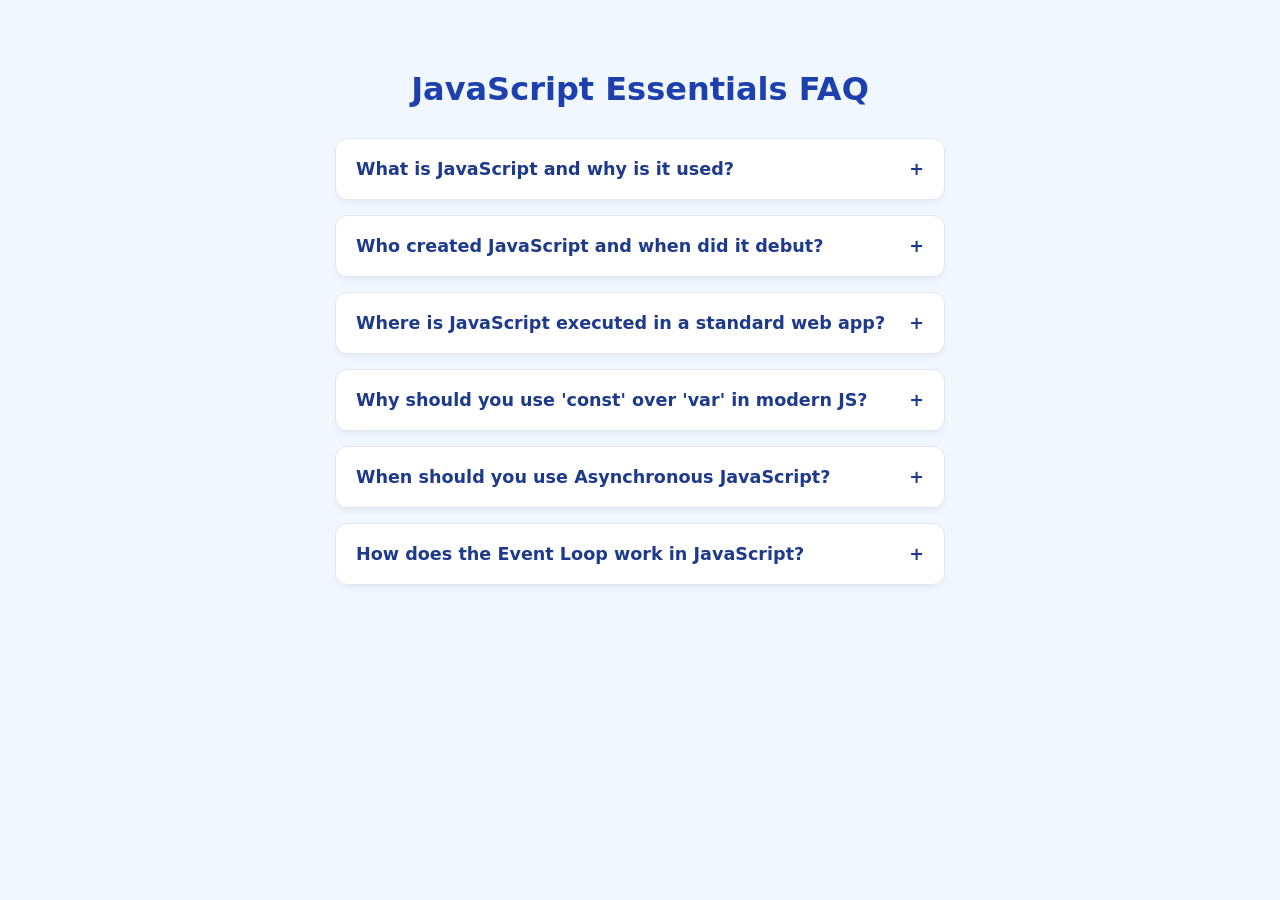
<file: beginner/js-accordion/index.html>
<!DOCTYPE html>
<html lang="en">
  <head>
    <meta charset="UTF-8" />
    <meta name="viewport" content="width=device-width, initial-scale=1.0" />
    <title>JavaScript FAQ Accordion</title>
    <link rel="stylesheet" href="style.css" />
  </head>
  <body>
    <main class="wrapper">
      <h1 class="main-title">JavaScript Essentials FAQ</h1>
      <div id="accordion-container" class="accordion"></div>
    </main>

    <script src="app.js"></script>
  </body>
</html>
</file>
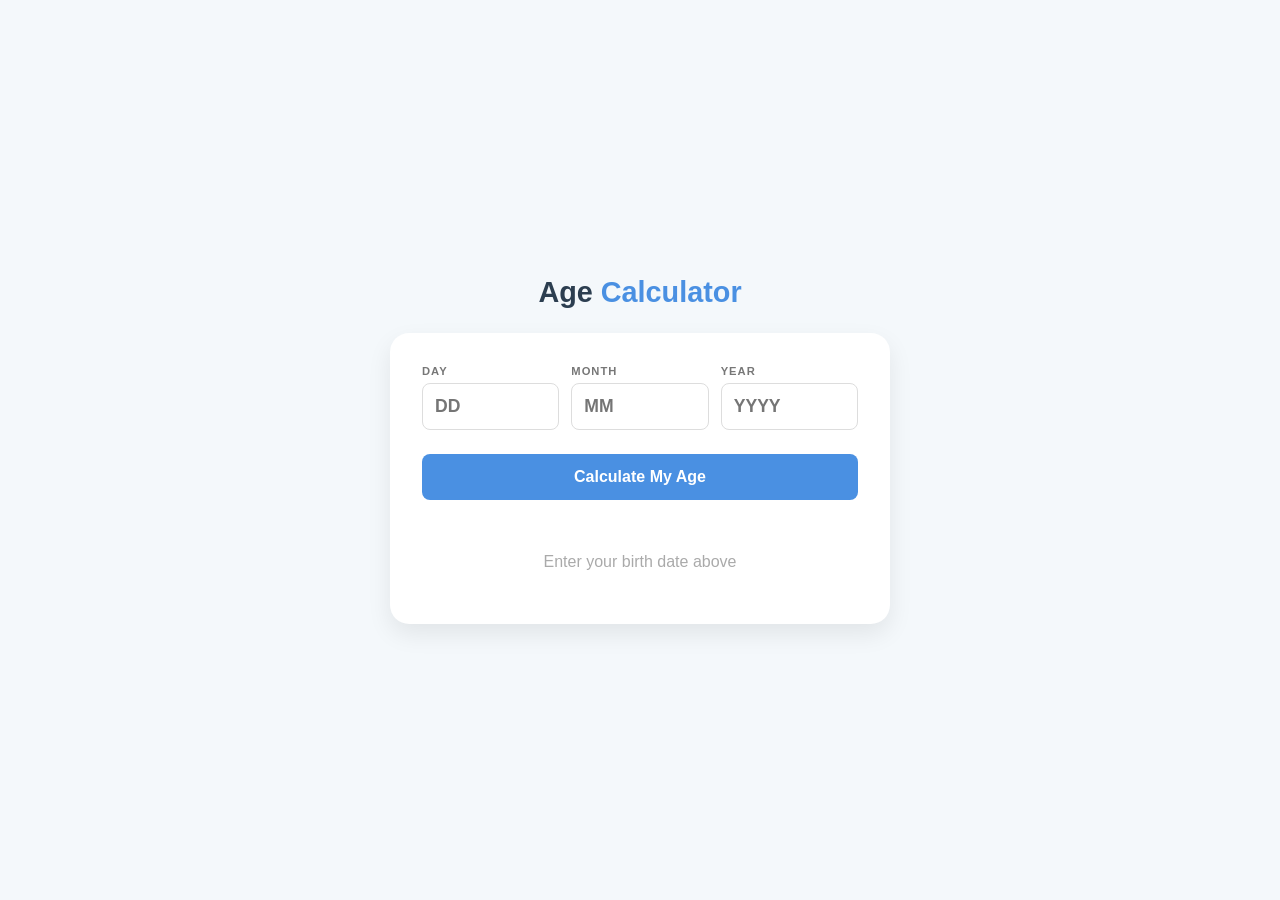
<file: beginner/js-age-calculator/index.html>
<!DOCTYPE html>
<html lang="en">
  <head>
    <meta charset="UTF-8" />
    <meta name="viewport" content="width=device-width, initial-scale=1.0" />
    <title>Age Calculator</title>
    <link rel="stylesheet" href="style.css" />
  </head>
  <body>
    <div class="main-wrapper" id="root"></div>
    <script src="app.js"></script>
  </body>
</html>
</file>
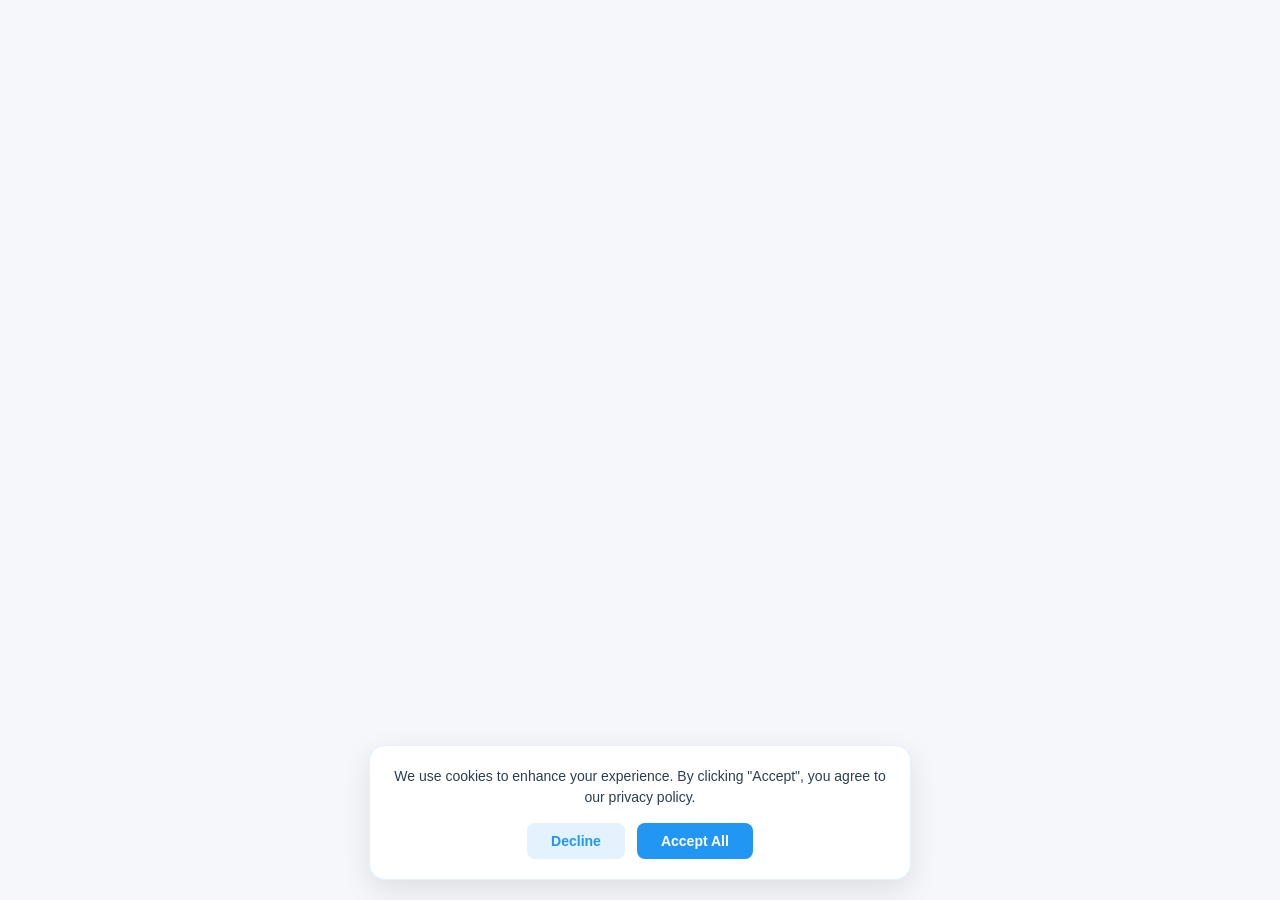
<file: beginner/js-cookie-consent/index.html>
<!DOCTYPE html>
<html lang="en">
  <head>
    <meta charset="UTF-8" />
    <meta name="viewport" content="width=device-width, initial-scale=1.0" />
    <title>Cookie Consent UI</title>
    <link rel="stylesheet" href="style.css" />
  </head>
  <body>
    <!-- Cookie Banner -->
    <div id="cookieBanner" class="cookie-container">
      <div class="cookie-content">
        <p class="cookie-text">
          We use cookies to enhance your experience. By clicking "Accept", you
          agree to our privacy policy.
        </p>
        <div class="cookie-actions">
          <button id="btnReject" class="btn btn-secondary">Decline</button>
          <button id="btnAccept" class="btn btn-primary">Accept All</button>
        </div>
      </div>
    </div>

    <script src="app.js"></script>
  </body>
</html>
</file>
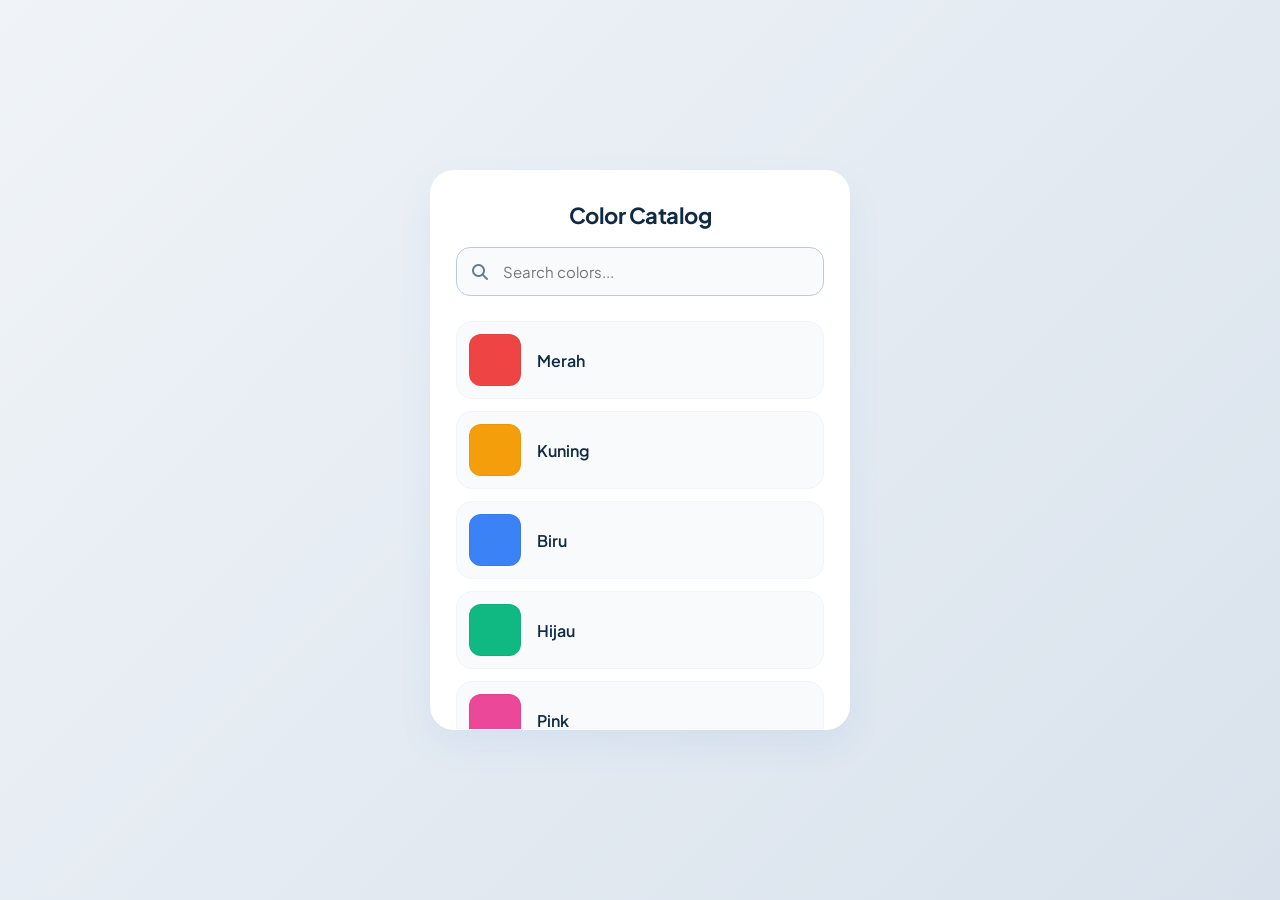
<file: beginner/js-product-search-and-filter/index.html>
<!DOCTYPE html>
<html lang="en">
  <head>
    <meta charset="UTF-8" />
    <meta name="viewport" content="width=device-width, initial-scale=1.0" />
    <title>Color Catalog - Search Filter</title>

    <link
      href="https://fonts.googleapis.com/css2?family=Plus+Jakarta+Sans:wght@400;500;600;700&display=swap"
      rel="stylesheet"
    />
    <link
      rel="stylesheet"
      href="https://cdnjs.cloudflare.com/ajax/libs/font-awesome/6.5.2/css/all.min.css"
    />

    <link rel="stylesheet" href="style.css" />
  </head>
  <body>
    <div class="search-container">
      <div class="search-header">
        <h1 class="app-title">Color Catalog</h1>
        <div class="search-box-wrapper">
          <i class="fa-solid fa-magnifying-glass"></i>
          <input
            type="text"
            placeholder="Search colors..."
            id="search"
            class="search-input"
          />
        </div>
      </div>

      <div class="product-list">
        <div class="product-item">
          <div class="color-preview bg-red"></div>
          <div class="product-detail">
            <h2>Merah</h2>
          </div>
        </div>

        <div class="product-item">
          <div class="color-preview bg-yellow"></div>
          <div class="product-detail">
            <h2>Kuning</h2>
          </div>
        </div>

        <div class="product-item">
          <div class="color-preview bg-blue"></div>
          <div class="product-detail">
            <h2>Biru</h2>
          </div>
        </div>

        <div class="product-item">
          <div class="color-preview bg-green"></div>
          <div class="product-detail">
            <h2>Hijau</h2>
          </div>
        </div>

        <div class="product-item">
          <div class="color-preview bg-pink"></div>
          <div class="product-detail">
            <h2>Pink</h2>
          </div>
        </div>

        <div class="product-item">
          <div class="color-preview bg-purple"></div>
          <div class="product-detail">
            <h2>Ungu</h2>
          </div>
        </div>

        <div class="product-item">
          <div class="color-preview bg-gray"></div>
          <div class="product-detail">
            <h2>Abu Abu</h2>
          </div>
        </div>

        <div class="product-item">
          <div class="color-preview bg-skyblue"></div>
          <div class="product-detail">
            <h2>Biru Langit</h2>
          </div>
        </div>
      </div>
    </div>

    <script src="script.js"></script>
  </body>
</html>
</file>
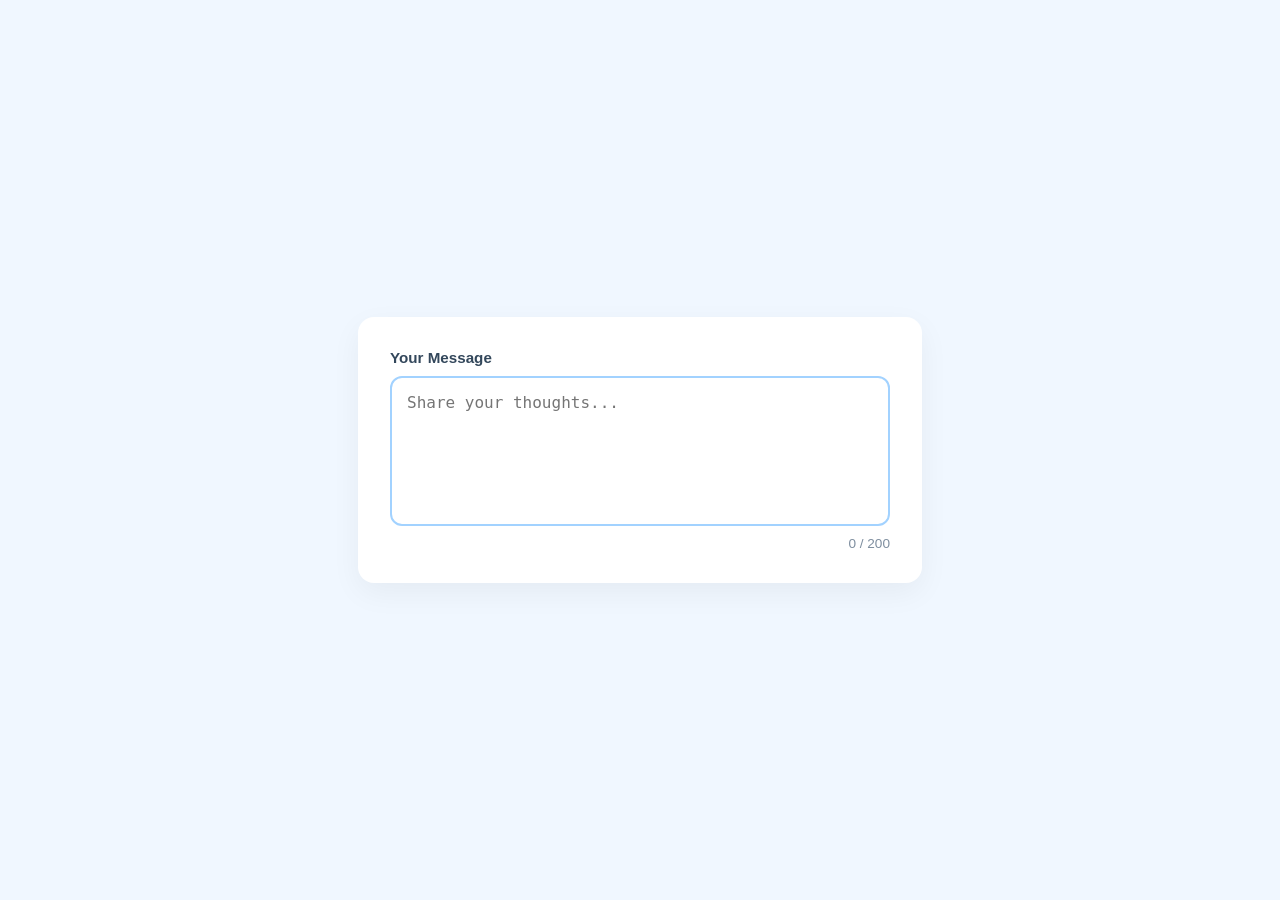
<file: beginner/js-restricted-text-area/index.html>
<!DOCTYPE html>
<html lang="en">
  <head>
    <meta charset="UTF-8" />
    <meta name="viewport" content="width=device-width, initial-scale=1.0" />
    <title>Restricted Textarea</title>
    <link rel="stylesheet" href="style.css" />
  </head>
  <body>
    <main class="app-container">
      <div class="input-wrapper">
        <label for="messageInput" class="input-label">Your Message</label>
        <textarea
          id="messageInput"
          class="text-area"
          placeholder="Share your thoughts..."
          maxlength="200"
        ></textarea>

        <div class="counter-footer">
          <span id="charCounter">0</span> / <span id="maxLimit">200</span>
        </div>
      </div>
    </main>
    <script src="app.js"></script>
  </body>
</html>
</file>
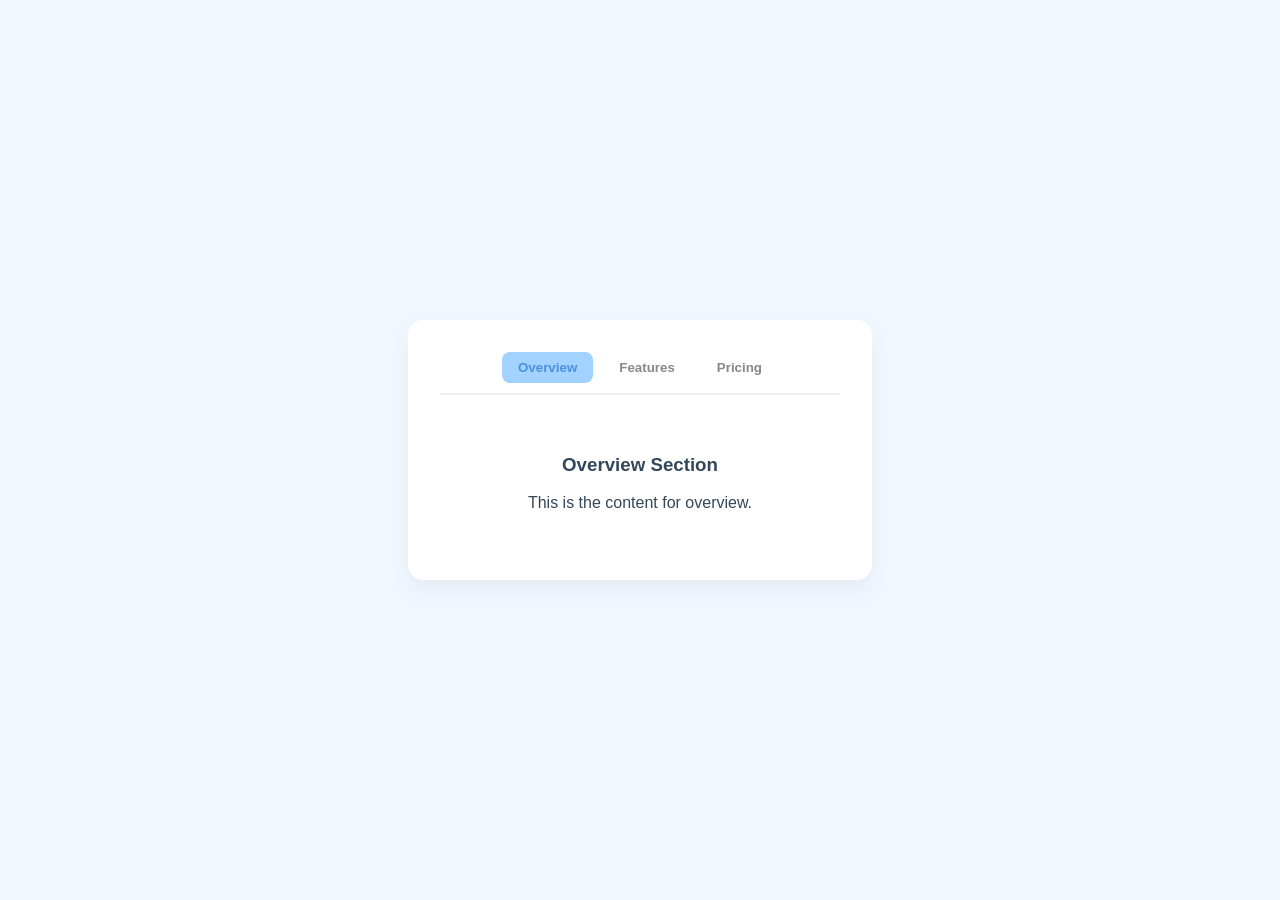
<file: beginner/js-simple-tabs/index.html>
<!DOCTYPE html>
<html lang="en">
  <head>
    <meta charset="UTF-8" />
    <meta name="viewport" content="width=device-width, initial-scale=1.0" />
    <title>Simple Tabs</title>
    <link rel="stylesheet" href="style.css" />
  </head>
  <body>
    <main class="app-container">
      <div id="tabNavigation" class="tab-nav"></div>
      <div id="tabDisplay" class="tab-display"></div>
    </main>
    <script src="app.js"></script>
  </body>
</html>
</file>
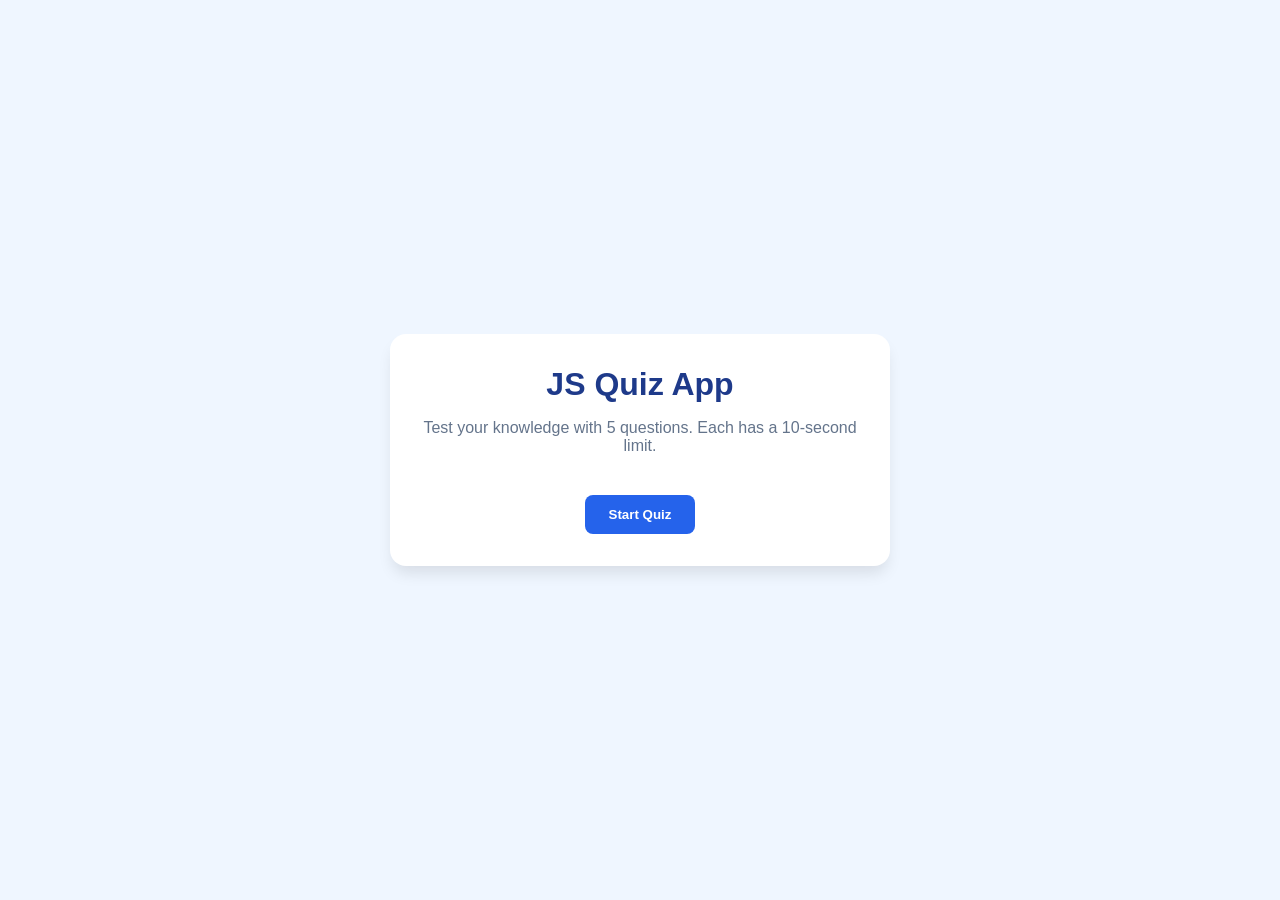
<file: intermediate/quiz-app/index.html>
<!DOCTYPE html>
<html lang="en">
  <head>
    <meta charset="UTF-8" />
    <meta name="viewport" content="width=device-width, initial-scale=1.0" />
    <title>JS Quiz App</title>
    <link rel="stylesheet" href="style.css" />
  </head>
  <body>
    <div id="app"></div>
    <script src="app.js"></script>
  </body>
</html>
</file>
<file: beginner/js-accordion/style.css>
/* Base Reset */
* {
  margin: 0;
  padding: 0;
  box-sizing: border-box;
  font-family: "Inter", system-ui, -apple-system, sans-serif;
}

body {
  background-color: #f0f7ff;
  display: flex;
  justify-content: center;
  padding-top: 50px;
  color: #334155;
}

.wrapper {
  width: 100%;
  max-width: 650px;
  padding: 20px;
}

.main-title {
  text-align: center;
  margin-bottom: 30px;
  color: #1e40af;
}

/* Accordion Component */
.accordion-item {
  background: #ffffff;
  border-radius: 12px;
  margin-bottom: 15px;
  box-shadow: 0 4px 6px -1px rgba(0, 0, 0, 0.05);
  overflow: hidden;
  border: 1px solid #e2e8f0;
  transition: all 0.3s ease;
}

.accordion-item:hover {
  border-color: #93c5fd;
}

.accordion-header {
  width: 100%;
  padding: 20px;
  display: flex;
  justify-content: space-between;
  align-items: center;
  cursor: pointer;
  background: none;
  border: none;
  font-size: 1.1rem;
  font-weight: 600;
  color: #1e3a8a;
  text-align: left;
  transition: background 0.2s ease;
}

.accordion-header:hover {
  background-color: #f8fbff;
}

/* Accordion Body */
.accordion-content {
  max-height: 0;
  overflow: hidden;
  transition: max-height 0.4s cubic-bezier(0.4, 0, 0.2, 1);
}

.content-inner {
  padding: 0 20px 20px 20px;
  line-height: 1.6;
  color: #475569;
}

/* State Classes */
.accordion-item.active {
  border-color: #3b82f6;
  box-shadow: 0 10px 15px -3px rgba(59, 130, 246, 0.1);
}

.accordion-item.active .accordion-header {
  color: #2563eb;
}
</file>
<file: beginner/js-age-calculator/style.css>
:root {
  --primary-blue: #4a90e2;
  --dark-blue: #2c3e50;
  --soft-blue-bg: #f4f8fb;
  --error-red: #e74c3c;
  --white: #ffffff;
  --shadow: 0 10px 25px rgba(0, 0, 0, 0.08);
}

* {
  box-sizing: border-box;
  margin: 0;
  padding: 0;
}

body {
  font-family: "Inter", -apple-system, sans-serif;
  background-color: var(--soft-blue-bg);
  display: flex;
  justify-content: center;
  align-items: center;
  min-height: 100vh;
  padding: 20px;
}

.main-wrapper {
  width: 100%;
  max-width: 500px;
  text-align: center;
}

.app-title {
  color: var(--dark-blue);
  margin-bottom: 1.5rem;
  font-size: 1.8rem;
  font-weight: 800;
}

.app-title span {
  color: var(--primary-blue);
}

#calculatorCard {
  background: var(--white);
  padding: 2rem;
  border-radius: 1.2rem;
  box-shadow: var(--shadow);
  width: 100%;
}

.input-row {
  display: flex;
  gap: 12px;
  margin-bottom: 1.5rem;
}

.input-group {
  display: flex;
  flex-direction: column;
  flex: 1; 
  text-align: left;
}

.input-group label {
  font-size: 0.7rem;
  font-weight: 700;
  color: #777;
  margin-bottom: 6px;
  letter-spacing: 1px;
}

.input-group input {
  width: 100%;
  padding: 12px;
  font-size: 1.1rem;
  font-weight: 600;
  border: 1px solid #ddd;
  border-radius: 8px;
  outline: none;
  transition: all 0.2s ease;
}

.input-group input:focus {
  border-color: var(--primary-blue);
  box-shadow: 0 0 0 3px rgba(74, 144, 226, 0.1);
}

.calculate-btn {
  background: var(--primary-blue);
  color: white;
  border: none;
  width: 100%;
  padding: 14px;
  border-radius: 8px;
  font-size: 1rem;
  font-weight: 600;
  cursor: pointer;
  transition: background 0.3s ease;
}

.calculate-btn:hover {
  background: #357abd;
}

#resultArea {
  margin-top: 2rem;
  min-height: 60px;
  display: flex;
  flex-direction: column;
  justify-content: center;
  align-items: center;
}

.age-text {
  font-size: 1.2rem;
  color: var(--dark-blue);
  line-height: 1.6;
  font-weight: 500;
}

.age-number {
  font-weight: 800;
  color: var(--primary-blue);
  font-size: 1.4rem;
}

.error-message {
  background: #fff5f5;
  color: var(--error-red);
  padding: 10px;
  border-radius: 6px;
  font-size: 0.85rem;
  font-weight: 500;
  border-left: 4px solid var(--error-red);
  width: 100%;
}

@media (max-width: 400px) {
  .input-row {
    flex-direction: column;
  }
}
</file>
<file: beginner/js-cookie-consent/style.css>
:root {
  --soft-blue: #e3f2fd;
  --primary-blue: #2196f3;
  --dark-blue: #1976d2;
  --text-main: #2c3e50;
  --white: #ffffff;
}

body {
  margin: 0;
  font-family: "Inter", sans-serif;
  background-color: #f5f7fa;
}

.cookie-container {
  position: fixed;
  bottom: 20px;
  left: 50%;
  transform: translateX(-50%); 
  width: 90%;
  max-width: 500px;
  background-color: var(--white);
  padding: 20px;
  border-radius: 16px;
  box-shadow: 0 10px 30px rgba(0, 0, 0, 0.1);
  border: 1px solid var(--soft-blue);
  z-index: 9999;
  transition: opacity 0.4s ease, transform 0.4s ease;
}

.cookie-content {
  display: flex;
  flex-direction: column;
  gap: 15px;
  text-align: center;
}

.cookie-text {
  color: var(--text-main);
  font-size: 14px;
  line-height: 1.5;
  margin: 0;
}

.cookie-actions {
  display: flex;
  justify-content: center;
  gap: 12px;
}

.btn {
  padding: 10px 24px;
  border-radius: 8px;
  font-size: 14px;
  font-weight: 600;
  cursor: pointer;
  transition: all 0.2s ease;
  border: none;
}

.btn-primary {
  background-color: var(--primary-blue);
  color: white;
}

.btn-primary:hover {
  background-color: var(--dark-blue);
}

.btn-secondary {
  background-color: var(--soft-blue);
  color: var(--primary-blue);
}

.btn-secondary:hover {
  background-color: #d1e9ff;
}

.is-hidden {
  opacity: 0;
  transform: translate(-50%, 20px);
  pointer-events: none;
}
</file>
<file: beginner/js-product-search-and-filter/style.css>
/* 1. CSS Variables & Reset (Soft Blue Theme) */
:root {
  --bg-gradient: linear-gradient(135deg, #f0f4f8 0%, #d9e2ec 100%);
  --card-bg: #ffffff;
  --primary-blue: #3b82f6;
  --accent-blue: #60a5fa;
  --text-main: #102a43;
  --text-muted: #627d98;
  --border-color: #bcccdc;
  --shadow-color: rgba(59, 130, 246, 0.08);
}

* {
  margin: 0;
  padding: 0;
  box-sizing: border-box;
  font-family: "Plus Jakarta Sans", sans-serif;
}

body {
  min-height: 100vh;
  display: flex;
  align-items: center;
  justify-content: center;
  background: var(--bg-gradient);
  color: var(--text-main);
  padding: 20px;
}

/* 2. Container & Layout (Responsive) */
.search-container {
  width: 100%;
  max-width: 420px;
  height: 560px;
  background-color: var(--card-bg);
  border-radius: 24px;
  box-shadow: 0 15px 35px var(--shadow-color);
  display: flex;
  flex-direction: column;
  overflow: hidden;
  border: 1px solid rgba(255, 255, 255, 0.6);
}

.search-header {
  padding: 30px 25px 15px 25px;
  background-color: var(--card-bg);
}

.app-title {
  font-size: 22px;
  font-weight: 700;
  color: var(--text-main);
  margin-bottom: 18px;
  letter-spacing: -0.5px;
  text-align: center;
}

/* Input Styling with Icon */
.search-box-wrapper {
  position: relative;
  display: flex;
  align-items: center;
}

.search-box-wrapper i {
  position: absolute;
  left: 16px;
  color: var(--text-muted);
  font-size: 16px;
  pointer-events: none;
}

.search-input {
  width: 100%;
  padding: 14px 16px 14px 46px;
  border: 1.5px solid var(--border-color);
  border-radius: 14px;
  font-size: 15px;
  color: var(--text-main);
  background-color: #f8fafc;
  outline: none;
  transition: all 0.3s ease;
}

.search-input:focus {
  border-color: var(--accent-blue);
  background-color: #fff;
  box-shadow: 0 0 0 4px rgba(96, 165, 250, 0.15);
}

/* 3. Product List Styling (Scrollable) */
.product-list {
  flex: 1;
  padding: 10px 25px 25px 25px;
  overflow-y: auto;
  display: flex;
  flex-direction: column;
  gap: 12px;
}

/* Custom Scrollbar */
.product-list::-webkit-scrollbar {
  width: 6px;
}

.product-list::-webkit-scrollbar-thumb {
  background-color: #cbd5e1;
  border-radius: 10px;
}

.product-list::-webkit-scrollbar-track {
  background: transparent;
}

/* Product Item Row */
.product-item {
  display: flex;
  align-items: center;
  padding: 12px;
  background-color: #f8fafc;
  border: 1px solid #f1f5f9;
  border-radius: 16px;
  cursor: pointer;
  transition: all 0.25s ease;
  gap: 16px;
}

.product-item:hover {
  background-color: #ffffff;
  border-color: var(--accent-blue);
  transform: translateY(-2px);
  box-shadow: 0 8px 20px rgba(59, 130, 246, 0.06);
}

/* Color Preview Box */
.color-preview {
  width: 52px;
  height: 52px;
  border-radius: 12px;
  flex-shrink: 0;
  box-shadow: inset 0 0 0 1px rgba(0, 0, 0, 0.05);
}

/* Dynamic Color Swatches */
.bg-red {
  background-color: #ef4444;
}
.bg-yellow {
  background-color: #f59e0b;
}
.bg-blue {
  background-color: #3b82f6;
}
.bg-green {
  background-color: #10b981;
}
.bg-pink {
  background-color: #ec4899;
}
.bg-purple {
  background-color: #8b5cf6;
}
.bg-gray {
  background-color: #64748b;
}
.bg-skyblue {
  background-color: #38bdf8;
}

.product-detail {
  display: flex;
  flex-direction: column;
}

.product-detail h2 {
  font-size: 16px;
  font-weight: 600;
  color: var(--text-main);
}

/* Responsive Breakpoint */
@media screen and (max-width: 480px) {
  .search-container {
    height: 100%;
    max-height: 520px;
    border-radius: 18px;
  }
  .search-header {
    padding: 20px 20px 10px 20px;
  }
  .product-list {
    padding: 10px 20px 20px 20px;
  }
}
</file>
<file: beginner/js-restricted-text-area/style.css>
:root {
  --bg-soft-blue: #f0f7ff;
  --border-blue: #a2d2ff;
  --focus-blue: #4a90e2;
  --text-main: #33475b;
  --text-secondary: #7e8e9f;
  --error-red: #ff6b6b;
  --white: #ffffff;
}

body {
  margin: 0;
  display: flex;
  justify-content: center;
  align-items: center;
  min-height: 100vh;
  background-color: var(--bg-soft-blue);
  font-family: "Inter", sans-serif;
  color: var(--text-main);
}

.app-container {
  background: var(--white);
  padding: 2rem;
  border-radius: 16px;
  box-shadow: 0 10px 30px rgba(0, 0, 0, 0.05);
  width: 100%;
  max-width: 500px;
}

.input-wrapper {
  display: flex;
  flex-direction: column;
  gap: 10px;
}

.input-label {
  font-weight: 600;
  font-size: 0.95rem;
  color: var(--text-main);
}

.text-area {
  width: 100%;
  height: 150px;
  padding: 15px;
  box-sizing: border-box;
  border: 2px solid var(--border-blue);
  border-radius: 12px;
  font-size: 1rem;
  color: var(--text-main);
  resize: none;
  transition: all 0.3s ease;
}

.text-area:focus {
  outline: none;
  border-color: var(--focus-blue);
  box-shadow: 0 0 8px rgba(74, 144, 226, 0.2);
}

.counter-footer {
  text-align: right;
  font-size: 0.85rem;
  color: var(--text-secondary);
  font-weight: 500;
}

.is-limit-reached {
  color: var(--error-red);
  transform: scale(1.1);
  transition: transform 0.2s ease;
}
</file>
<file: beginner/js-simple-tabs/style.css>
:root {
  --primary-blue: #a2d2ff;
  --dark-blue: #4a90e2;
  --bg-color: #f0f7ff;
  --text-color: #33475b;
}

body {
  margin: 0;
  padding: 0;
  display: flex;
  justify-content: center;
  align-items: center;
  min-height: 100vh;
  background-color: var(--bg-color);
  font-family: "Segoe UI", Tahoma, Geneva, Verdana, sans-serif;
  color: var(--text-color);
}

.app-container {
  background: white;
  padding: 2rem;
  border-radius: 15px;
  box-shadow: 0 10px 25px rgba(0, 0, 0, 0.05);
  width: 100%;
  max-width: 400px;
  text-align: center;
}

.tab-nav {
  display: flex;
  justify-content: center;
  gap: 10px;
  margin-bottom: 20px;
  border-bottom: 2px solid #eee;
  padding-bottom: 10px;
}

.tab-btn {
  padding: 8px 16px;
  border: none;
  background: none;
  cursor: pointer;
  font-weight: 600;
  color: #888;
  transition: all 0.3s ease;
  border-radius: 8px;
}

.tab-btn:hover {
  background-color: var(--bg-color);
}

.tab-btn.isActive {
  color: var(--dark-blue);
  background-color: var(--primary-blue);
}

.tab-content {
  display: none;
  padding: 20px;
  animation: fadeIn 0.4s ease;
}

.tab-content.isActive {
  display: block;
}

@keyframes fadeIn {
  from {
    opacity: 0;
    transform: translateY(5px);
  }
  to {
    opacity: 1;
    transform: translateY(0);
  }
}
</file>
<file: intermediate/quiz-app/style.css>
:root {
  --primary-blue: #2563eb;
  --soft-blue: #eff6ff;
  --dark-blue: #1e3a8a;
  --accent-blue: #60a5fa;
  --correct-green: #22c55e;
  --wrong-red: #ef4444;
  --white: #ffffff;
  --shadow: 0 10px 15px -3px rgba(0, 0, 0, 0.1);
}

* {
  margin: 0;
  padding: 0;
  box-sizing: border-box;
  font-family: "Segoe UI", Tahoma, Geneva, Verdana, sans-serif;
}

body {
  background-color: var(--soft-blue);
  display: flex;
  justify-content: center;
  align-items: center;
  min-height: 100vh;
  padding: 20px;
}

.card {
  background: var(--white);
  width: 100%;
  max-width: 500px;
  padding: 2rem;
  border-radius: 16px;
  box-shadow: var(--shadow);
  text-align: center;
  transition: transform 0.3s ease;
}

.timer-bar {
  width: 100%;
  height: 6px;
  background: #e2e8f0;
  border-radius: 3px;
  margin-bottom: 1.5rem;
  overflow: hidden;
}

.timer-progress {
  height: 100%;
  background: var(--accent-blue);
  width: 100%;
  transition: width 1s linear;
}

h1 {
  color: var(--dark-blue);
  margin-bottom: 1rem;
}
p {
  color: #64748b;
  margin-bottom: 1.5rem;
}

.option-btn {
  display: block;
  width: 100%;
  padding: 12px;
  margin: 8px 0;
  border: 2px solid #e2e8f0;
  border-radius: 8px;
  background: var(--white);
  cursor: pointer;
  font-size: 1rem;
  font-weight: 500;
  transition: all 0.2s;
}

.option-btn:hover:not(:disabled) {
  border-color: var(--accent-blue);
  background-color: #f8fbff;
}

.correct {
  background-color: var(--correct-green) !important;
  color: white;
  border-color: var(--correct-green);
}
.wrong {
  background-color: var(--wrong-red) !important;
  color: white;
  border-color: var(--wrong-red);
}

.primary-btn {
  background-color: var(--primary-blue);
  color: white;
  border: none;
  padding: 12px 24px;
  border-radius: 8px;
  font-weight: 600;
  cursor: pointer;
  margin-top: 1rem;
}

.primary-btn:hover {
  background-color: var(--dark-blue);
}
</file>
